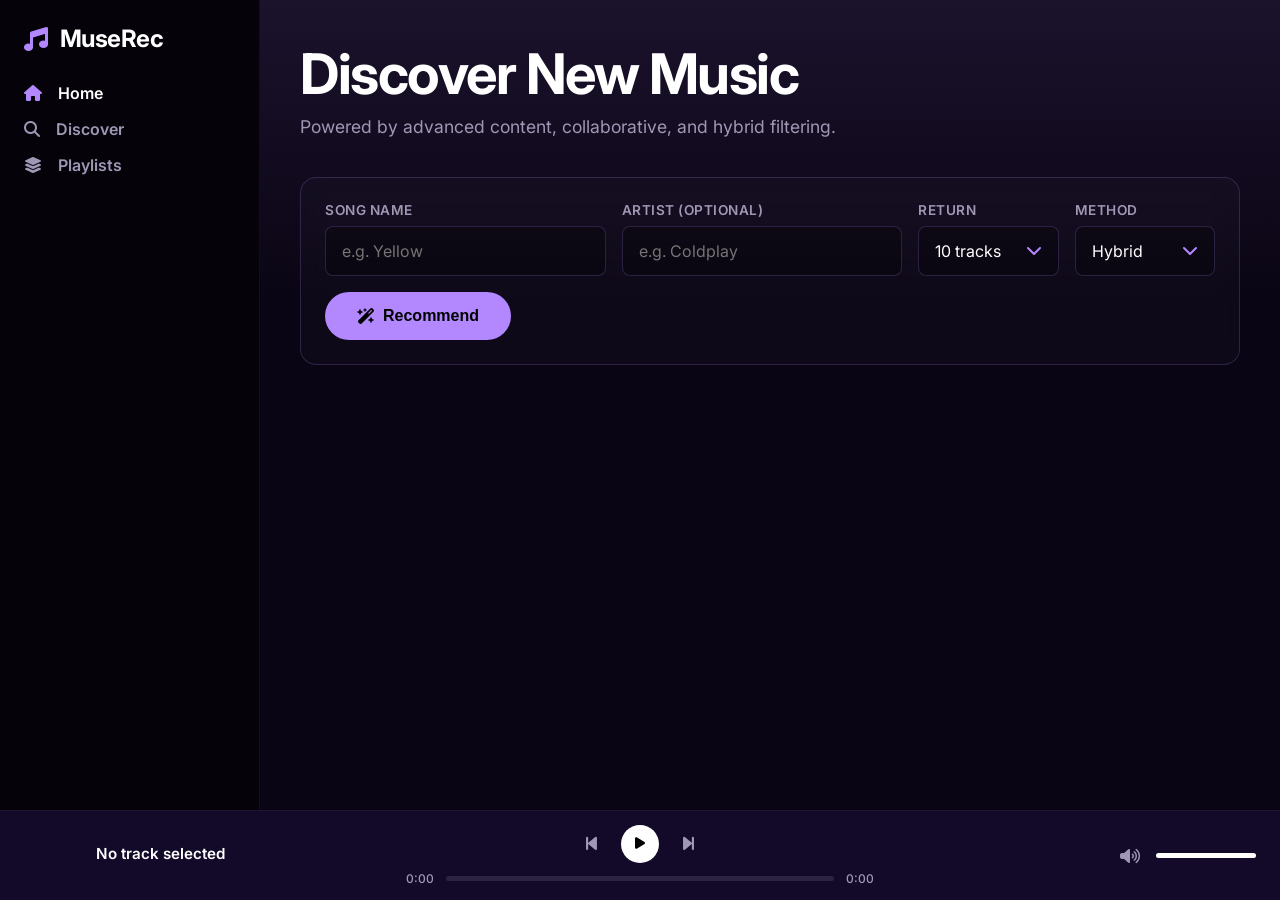
<file: templates/index.html>
<!DOCTYPE html>
<html lang="en">

<head>
  <meta charset="UTF-8" />
  <meta name="viewport" content="width=device-width, initial-scale=1" />
  <title>Music Recommender</title>
  <link href="https://fonts.googleapis.com/css2?family=Inter:wght@400;500;600;700&display=swap" rel="stylesheet" />
  <link rel="stylesheet" href="https://cdnjs.cloudflare.com/ajax/libs/font-awesome/6.4.0/css/all.min.css" />
  <style>
    :root {
      --bg-main: #0a0514;
      --bg-sidebar: #05020a;
      --bg-player: #130a2a;
      --bg-card: rgba(255, 255, 255, 0.03);
      --bg-card-hover: rgba(255, 255, 255, 0.08);
      --accent: #b388ff;
      --accent-hover: #d0bfff;
      --text-main: #ffffff;
      --text-muted: #a097b5;
      --border-color: rgba(179, 136, 255, 0.2);
    }

    * {
      margin: 0;
      padding: 0;
      box-sizing: border-box;
    }

    body {
      font-family: 'Inter', sans-serif;
      background: var(--bg-main);
      color: var(--text-main);
      display: flex;
      flex-direction: column;
      height: 100vh;
      overflow: hidden;
    }

    .app-container {
      display: flex;
      flex: 1;
      overflow: hidden;
      height: calc(100vh - 90px);
    }

    /* Sidebar */
    .sidebar {
      width: 260px;
      background: var(--bg-sidebar);
      padding: 24px;
      display: flex;
      flex-direction: column;
      gap: 30px;
      border-right: 1px solid rgba(255, 255, 255, 0.05);
    }

    .logo {
      font-size: 1.5rem;
      font-weight: 700;
      color: var(--text-main);
      display: flex;
      align-items: center;
      gap: 12px;
      letter-spacing: -0.5px;
    }

    .logo i {
      color: var(--accent);
    }

    .nav-links {
      display: flex;
      flex-direction: column;
      gap: 16px;
    }

    .nav-item {
      display: flex;
      align-items: center;
      gap: 16px;
      color: var(--text-muted);
      font-size: 1rem;
      font-weight: 600;
      cursor: pointer;
      transition: all 0.3s;
      text-decoration: none;
    }

    .nav-item:hover,
    .nav-item.active {
      color: var(--text-main);
    }

    .nav-item.active i {
      color: var(--accent);
    }

    /* Main Content */
    .main-content {
      flex: 1;
      overflow-y: auto;
      padding: 0;
      background: linear-gradient(180deg, rgba(179, 136, 255, 0.1) 0%, var(--bg-main) 300px);
      position: relative;
    }

    /* Custom Scrollbar for Main Content */
    .main-content::-webkit-scrollbar {
      width: 8px;
    }

    .main-content::-webkit-scrollbar-track {
      background: var(--bg-main);
    }

    .main-content::-webkit-scrollbar-thumb {
      background: rgba(255, 255, 255, 0.1);
      border-radius: 4px;
    }

    .main-content::-webkit-scrollbar-thumb:hover {
      background: rgba(255, 255, 255, 0.2);
    }

    .header-bg {
      padding: 40px 40px 20px 40px;
    }

    .title-section h1 {
      font-size: 3.5rem;
      font-weight: 700;
      margin-bottom: 8px;
      letter-spacing: -1.5px;
    }

    .title-section p {
      color: var(--text-muted);
      font-size: 1.1rem;
    }

    /* Search Controls */
    .controls-container {
      display: flex;
      flex-wrap: wrap;
      gap: 16px;
      margin: 20px 40px 40px 40px;
      background: rgba(255, 255, 255, 0.02);
      padding: 24px;
      border-radius: 16px;
      border: 1px solid var(--border-color);
      backdrop-filter: blur(10px);
      align-items: flex-end;
    }

    .input-group {
      display: flex;
      flex-direction: column;
      gap: 8px;
    }

    .input-group label {
      font-size: 0.85rem;
      font-weight: 600;
      color: var(--text-muted);
      text-transform: uppercase;
      letter-spacing: 0.5px;
    }

    .input-group.flex-2 {
      flex: 2;
      min-width: 200px;
    }

    .input-group.flex-1 {
      flex: 1;
      min-width: 120px;
    }

    input,
    select {
      background: rgba(0, 0, 0, 0.3);
      border: 1px solid var(--border-color);
      color: var(--text-main);
      padding: 14px 16px;
      border-radius: 8px;
      font-family: inherit;
      font-size: 1rem;
      transition: all 0.3s ease;
      outline: none;
      width: 100%;
    }

    input:focus,
    select:focus {
      border-color: var(--accent);
      background: rgba(0, 0, 0, 0.5);
      box-shadow: 0 0 0 2px rgba(179, 136, 255, 0.2);
    }

    select {
      appearance: none;
      background-image: url("data:image/svg+xml,%3Csvg xmlns='http://www.w3.org/2000/svg' width='24' height='24' viewBox='0 0 24 24' fill='none' stroke='%23b388ff' stroke-width='2' stroke-linecap='round' stroke-linejoin='round'%3E%3Cpolyline points='6 9 12 15 18 9'%3E%3C/polyline%3E%3C/svg%3E");
      background-repeat: no-repeat;
      background-position: right 12px center;
      padding-right: 40px;
      cursor: pointer;
    }

    option {
      background: var(--bg-main);
      color: var(--text-main);
    }

    button.recommend-btn {
      background: var(--accent);
      color: #000;
      border: none;
      padding: 14px 32px;
      border-radius: 30px;
      font-size: 1rem;
      font-weight: 700;
      cursor: pointer;
      transition: all 0.3s ease;
      height: 48px;
      display: flex;
      align-items: center;
      gap: 8px;
      white-space: nowrap;
    }

    button.recommend-btn:hover {
      background: var(--accent-hover);
      transform: scale(1.04);
      box-shadow: 0 4px 15px rgba(179, 136, 255, 0.4);
    }

    /* Loading Overlay */
    .loading-container {
      margin: 40px;
      display: none;
      flex-direction: column;
      align-items: center;
      gap: 30px;
      padding: 60px 0;
    }

    .spinner {
      width: 60px;
      height: 60px;
      border: 4px solid rgba(179, 136, 255, 0.1);
      border-radius: 50%;
      border-top-color: var(--accent);
      animation: spin 1s ease-in-out infinite;
    }

    @keyframes spin {
      to {
        transform: rotate(360deg);
      }
    }

    .steps-wrapper {
      display: flex;
      flex-direction: column;
      gap: 16px;
      width: 320px;
    }

    .step {
      display: flex;
      align-items: center;
      gap: 16px;
      color: var(--text-muted);
      font-size: 1.1rem;
      font-weight: 500;
      opacity: 0.4;
      transition: all 0.4s ease;
    }

    .step.active {
      color: var(--accent);
      opacity: 1;
      transform: scale(1.05) translateX(10px);
    }

    .step.completed {
      color: var(--text-main);
      opacity: 1;
    }

    .step i {
      font-size: 1.2rem;
      width: 24px;
      text-align: center;
    }

    .step.completed i::before {
      content: "\f058";
      /* Check circle */
      font-family: "Font Awesome 6 Free";
      font-weight: 900;
      color: #1ed760;
      /* Green check */
    }

    /* Results Area */
    .results-container {
      padding: 0 40px 60px 40px;
      display: none;
      animation: fadeIn 0.6s ease-out;
    }

    @keyframes fadeIn {
      from {
        opacity: 0;
        transform: translateY(20px);
      }

      to {
        opacity: 1;
        transform: translateY(0);
      }
    }

    .section-header {
      font-size: 1.5rem;
      font-weight: 700;
      margin-bottom: 24px;
      margin-top: 48px;
      color: var(--text-main);
      letter-spacing: -0.5px;
    }

    .section-header:first-child {
      margin-top: 0;
    }

    .now-playing-card {
      display: flex;
      background: linear-gradient(135deg, rgba(255, 255, 255, 0.05), rgba(255, 255, 255, 0.01));
      border-radius: 12px;
      padding: 24px;
      gap: 24px;
      align-items: center;
      border: 1px solid var(--border-color);
      transition: background 0.3s;
      position: relative;
      overflow: hidden;
    }

    .now-playing-card::before {
      content: '';
      position: absolute;
      top: 0;
      left: 0;
      right: 0;
      bottom: 0;
      background: radial-gradient(circle at top right, rgba(179, 136, 255, 0.1), transparent 50%);
      pointer-events: none;
    }

    .now-playing-card:hover {
      background: linear-gradient(135deg, rgba(255, 255, 255, 0.08), rgba(255, 255, 255, 0.02));
    }

    .np-art {
      width: 160px;
      height: 160px;
      border-radius: 8px;
      object-fit: cover;
      box-shadow: 0 12px 30px rgba(0, 0, 0, 0.6);
    }

    .np-info {
      flex: 1;
      display: flex;
      flex-direction: column;
      gap: 8px;
      z-index: 1;
    }

    .np-title {
      font-size: 2.5rem;
      font-weight: 700;
      letter-spacing: -1px;
    }

    .np-artist {
      font-size: 1.2rem;
      color: var(--text-muted);
      font-weight: 500;
    }

    .play-circle {
      width: 56px;
      height: 56px;
      border-radius: 50%;
      background: var(--accent);
      color: #000;
      display: flex;
      align-items: center;
      justify-content: center;
      font-size: 1.3rem;
      cursor: pointer;
      transition: all 0.3s;
      border: none;
      z-index: 1;
      box-shadow: 0 8px 20px rgba(179, 136, 255, 0.3);
    }

    .play-circle:hover {
      transform: scale(1.08);
      background: var(--accent-hover);
    }

    /* Grid */
    .recommendations-grid {
      display: grid;
      grid-template-columns: repeat(auto-fill, minmax(200px, 1fr));
      gap: 24px;
    }

    .track-card {
      background: var(--bg-card);
      padding: 16px;
      border-radius: 12px;
      transition: background 0.3s ease;
      cursor: pointer;
    }

    .track-card:hover {
      background: var(--bg-card-hover);
    }

    .track-art-wrapper {
      width: 100%;
      aspect-ratio: 1;
      border-radius: 8px;
      margin-bottom: 16px;
      overflow: hidden;
      position: relative;
      box-shadow: 0 8px 16px rgba(0, 0, 0, 0.4);
    }

    .track-art {
      width: 100%;
      height: 100%;
      object-fit: cover;
      transition: transform 0.4s ease;
    }

    .track-card:hover .track-art {
      transform: scale(1.05);
    }

    .card-play-btn {
      position: absolute;
      bottom: 8px;
      right: 8px;
      width: 48px;
      height: 48px;
      border-radius: 50%;
      background: var(--accent);
      color: #000;
      display: flex;
      align-items: center;
      justify-content: center;
      font-size: 1.2rem;
      cursor: pointer;
      opacity: 0;
      transform: translateY(15px);
      transition: all 0.3s ease;
      box-shadow: 0 6px 16px rgba(0, 0, 0, 0.4);
      border: none;
    }

    .track-card:hover .card-play-btn {
      opacity: 1;
      transform: translateY(0);
    }

    .card-play-btn:hover {
      transform: scale(1.08) !important;
      background: var(--accent-hover);
    }

    .track-title {
      font-weight: 600;
      font-size: 1rem;
      margin-bottom: 6px;
      white-space: nowrap;
      overflow: hidden;
      text-overflow: ellipsis;
      color: var(--text-main);
    }

    .track-artist {
      font-size: 0.9rem;
      color: var(--text-muted);
      white-space: nowrap;
      overflow: hidden;
      text-overflow: ellipsis;
    }

    /* Bottom Player */
    .player-bar {
      height: 90px;
      background: var(--bg-player);
      border-top: 1px solid rgba(255, 255, 255, 0.05);
      display: flex;
      align-items: center;
      padding: 0 24px;
      justify-content: space-between;
      z-index: 100;
    }

    .player-left {
      display: flex;
      align-items: center;
      gap: 16px;
      width: 30%;
      min-width: 180px;
    }

    .player-art {
      width: 56px;
      height: 56px;
      border-radius: 6px;
      object-fit: cover;
      background: var(--bg-card);
      box-shadow: 0 4px 10px rgba(0, 0, 0, 0.5);
    }

    .player-info {
      display: flex;
      flex-direction: column;
      overflow: hidden;
      gap: 4px;
    }

    .player-title {
      font-size: 0.95rem;
      font-weight: 600;
      white-space: nowrap;
      overflow: hidden;
      text-overflow: ellipsis;
      color: var(--text-main);
    }

    .player-artist {
      font-size: 0.8rem;
      color: var(--text-muted);
      white-space: nowrap;
      overflow: hidden;
      text-overflow: ellipsis;
    }

    .player-center {
      flex: 1;
      display: flex;
      flex-direction: column;
      align-items: center;
      max-width: 650px;
      gap: 8px;
    }

    .player-controls-main {
      display: flex;
      align-items: center;
      gap: 24px;
    }

    .ctrl-btn {
      background: none;
      border: none;
      color: var(--text-muted);
      font-size: 1.1rem;
      cursor: pointer;
      transition: color 0.2s;
    }

    .ctrl-btn:hover {
      color: var(--text-main);
    }

    .play-pause-btn {
      width: 38px;
      height: 38px;
      border-radius: 50%;
      background: var(--text-main);
      color: #000;
      display: flex;
      align-items: center;
      justify-content: center;
      cursor: pointer;
      transition: transform 0.2s;
      border: none;
    }

    .play-pause-btn:hover {
      transform: scale(1.05);
    }

    .progress-container {
      width: 100%;
      display: flex;
      align-items: center;
      gap: 12px;
    }

    .time {
      font-size: 0.75rem;
      color: var(--text-muted);
      min-width: 40px;
      font-weight: 500;
    }

    .time-left {
      text-align: right;
    }

    .progress-bar-bg {
      flex: 1;
      height: 5px;
      background: rgba(255, 255, 255, 0.1);
      border-radius: 3px;
      cursor: pointer;
      position: relative;
    }

    .progress-bar-bg:hover .progress-bar-fill {
      background: var(--accent);
    }

    .progress-bar-fill {
      height: 100%;
      background: var(--text-main);
      width: 0%;
      border-radius: 3px;
      transition: width 0.1s linear, background 0.2s;
    }

    .player-right {
      width: 30%;
      display: flex;
      justify-content: flex-end;
      align-items: center;
      gap: 16px;
      color: var(--text-muted);
    }

    .volume-bar-bg {
      width: 100px;
      height: 5px;
      background: rgba(255, 255, 255, 0.1);
      border-radius: 3px;
      cursor: pointer;
    }

    .volume-bar-fill {
      height: 100%;
      background: var(--text-main);
      width: 100%;
      border-radius: 3px;
    }

    .error-msg {
      color: #ff5252;
      background: rgba(255, 82, 82, 0.1);
      padding: 12px 16px;
      border-radius: 8px;
      margin-top: 16px;
      display: none;
      border: 1px solid rgba(255, 82, 82, 0.3);
      font-weight: 500;
    }

    /* Responsive */
    @media (max-width: 900px) {
      .app-container {
        flex-direction: column;
        height: auto;
      }

      .sidebar {
        width: 100%;
        height: auto;
        padding: 16px 24px;
        flex-direction: row;
        justify-content: space-between;
        align-items: center;
        border-right: none;
        border-bottom: 1px solid rgba(255, 255, 255, 0.05);
      }

      .nav-links {
        flex-direction: row;
        gap: 24px;
      }

      .player-bar {
        position: fixed;
        bottom: 0;
        left: 0;
        right: 0;
        padding: 0 16px;
      }

      .main-content {
        padding-bottom: 120px;
      }

      .player-right {
        display: none;
      }

      .controls-container {
        flex-direction: column;
        align-items: stretch;
      }

      .input-group.flex-2,
      .input-group.flex-1 {
        flex: unset;
      }
    }

    @media (max-width: 600px) {
      .now-playing-card {
        flex-direction: column;
        text-align: center;
      }

      .play-circle {
        margin-top: 10px;
      }

      .title-section h1 {
        font-size: 2.5rem;
      }
    }
  </style>
</head>

<body>

  <div class="app-container">
    <!-- Sidebar -->
    <nav class="sidebar">
      <div class="logo">
        <i class="fa-solid fa-music"></i>
        <span>MuseRec</span>
      </div>
      <div class="nav-links">
        <a href="#" class="nav-item active"><i class="fa-solid fa-house"></i> Home</a>
        <a href="#" class="nav-item"><i class="fa-solid fa-magnifying-glass"></i> Discover</a>
        <a href="#" class="nav-item"><i class="fa-solid fa-layer-group"></i> Playlists</a>
      </div>
    </nav>

    <!-- Main Content -->
    <main class="main-content">
      <div class="header-bg">
        <div class="title-section">
          <h1>Discover New Music</h1>
          <p>Powered by advanced content, collaborative, and hybrid filtering.</p>
        </div>
      </div>

      <div class="controls-container">
        <div class="input-group flex-2">
          <label for="songInput">Song Name</label>
          <input id="songInput" type="text" placeholder="e.g. Yellow" autocomplete="off" spellcheck="false" />
        </div>

        <div class="input-group flex-2">
          <label for="artistInput">Artist (Optional)</label>
          <input id="artistInput" type="text" placeholder="e.g. Coldplay" autocomplete="off" spellcheck="false" />
        </div>

        <div class="input-group flex-1">
          <label for="kValue">Return</label>
          <select id="kValue">
            <option value="5">5 tracks</option>
            <option value="10" selected>10 tracks</option>
            <option value="15">15 tracks</option>
            <option value="20">20 tracks</option>
          </select>
        </div>

        <div class="input-group flex-1">
          <label for="filtering">Method</label>
          <select id="filtering">
            <option value="content">Content-Based</option>
            <option value="collab">Collaborative</option>
            <option value="hybrid" selected>Hybrid</option>
          </select>
        </div>

        <button class="recommend-btn" onclick="startRecommendation()">
          <i class="fa-solid fa-wand-magic-sparkles"></i> Recommend
        </button>

        <div id="errorDisplay" class="error-msg" style="width: 100%;"></div>
      </div>

      <!-- Loading Overlay (5 steps) -->
      <div id="loadingOverlay" class="loading-container">
        <div class="spinner"></div>
        <div class="steps-wrapper">
          <div class="step" id="step1"><i class="fa-solid fa-circle-notch fa-spin"></i> Analyzing user taste...</div>
          <div class="step" id="step2"><i class="fa-solid fa-circle-notch"></i> Scanning music database...</div>
          <div class="step" id="step3"><i class="fa-solid fa-circle-notch"></i> Extracting audio features...</div>
          <div class="step" id="step4"><i class="fa-solid fa-circle-notch"></i> Computing similarities...</div>
          <div class="step" id="step5"><i class="fa-solid fa-circle-notch"></i> Finalizing recommendations...</div>
        </div>
      </div>

      <!-- Results Area -->
      <div id="resultsArea" class="results-container">
        <!-- Now Playing -->
        <h2 class="section-header">Based on your input</h2>
        <div id="nowPlayingContainer"></div>

        <!-- Recommendations Grid -->
        <h2 class="section-header">Recommended Tracks</h2>
        <div id="recommendationsGrid" class="recommendations-grid"></div>
      </div>
    </main>
  </div>

  <!-- Bottom Player -->
  <div class="player-bar">
    <div class="player-left">
      <img id="playerArt" src="data:image/svg+xml;utf8,<svg xmlns='http://www.w3.org/2000/svg'></svg>" alt=""
        class="player-art" style="opacity: 0;">
      <div class="player-info">
        <div id="playerTitle" class="player-title">No track selected</div>
        <div id="playerArtist" class="player-artist"></div>
      </div>
    </div>

    <div class="player-center">
      <div class="player-controls-main">
        <button class="ctrl-btn"><i class="fa-solid fa-backward-step"></i></button>
        <button id="mainPlayBtn" class="play-pause-btn" onclick="togglePlay()"><i class="fa-solid fa-play"></i></button>
        <button class="ctrl-btn"><i class="fa-solid fa-forward-step"></i></button>
      </div>
      <div class="progress-container">
        <span id="currentTime" class="time time-left">0:00</span>
        <div class="progress-bar-bg" id="progressBarBg" onclick="seek(event)">
          <div id="progressBarFill" class="progress-bar-fill"></div>
        </div>
        <span id="duration" class="time">0:00</span>
      </div>
    </div>

    <div class="player-right">
      <i class="fa-solid fa-volume-high"></i>
      <div class="volume-bar-bg" id="volBarBg" onclick="setVolume(event)">
        <div id="volBarFill" class="volume-bar-fill"></div>
      </div>
    </div>
  </div>

  <!-- Audio Element (hidden) -->
  <audio id="audioPlayer"></audio>

  <script>
    // Audio Player State
    const audio = document.getElementById('audioPlayer');
    const mainPlayBtn = document.getElementById('mainPlayBtn');
    const progressBarFill = document.getElementById('progressBarFill');
    const currentTimeEl = document.getElementById('currentTime');
    const durationEl = document.getElementById('duration');
    const volBarFill = document.getElementById('volBarFill');

    let currentPreviewUrl = null;

    // Default placeholder artwork
    const defaultArt = `data:image/svg+xml;utf8,<svg xmlns="http://www.w3.org/2000/svg" width="600" height="600" viewBox="0 0 600 600"><rect width="600" height="600" fill="%231a0e36"/><text x="50%" y="50%" dominant-baseline="middle" text-anchor="middle" font-size="200" fill="%23b388ff">🎵</text></svg>`;

    // Audio Event Listeners
    audio.addEventListener('timeupdate', () => {
      if (audio.duration) {
        const percent = (audio.currentTime / audio.duration) * 100;
        progressBarFill.style.width = percent + '%';
        currentTimeEl.textContent = formatTime(audio.currentTime);
      }
    });

    audio.addEventListener('loadedmetadata', () => {
      durationEl.textContent = formatTime(audio.duration);
    });

    audio.addEventListener('ended', () => {
      mainPlayBtn.innerHTML = '<i class="fa-solid fa-play"></i>';
      progressBarFill.style.width = '0%';
      currentTimeEl.textContent = '0:00';
    });

    function formatTime(seconds) {
      if (isNaN(seconds)) return '0:00';
      const m = Math.floor(seconds / 60);
      const s = Math.floor(seconds % 60);
      return Math.floor(m) + ':' + (s < 10 ? '0' : '') + Math.floor(s);
    }

    function togglePlay() {
      if (!audio.src || audio.src.includes(window.location.host) && audio.src.endsWith('/')) return;
      if (audio.paused) {
        audio.play();
        mainPlayBtn.innerHTML = '<i class="fa-solid fa-pause"></i>';
      } else {
        audio.pause();
        mainPlayBtn.innerHTML = '<i class="fa-solid fa-play"></i>';
      }
    }

    function playTrack(previewUrl, title, artist, artUrl) {
      if (!previewUrl) {
        alert("Sorry, no audio preview available for this track.");
        return;
      }

      // If same track, just toggle
      if (currentPreviewUrl === previewUrl) {
        togglePlay();
        return;
      }

      currentPreviewUrl = previewUrl;
      audio.src = previewUrl;

      // Update UI 
      document.getElementById('playerArt').src = artUrl || defaultArt;
      document.getElementById('playerArt').style.opacity = '1';
      document.getElementById('playerTitle').textContent = title;
      document.getElementById('playerArtist').textContent = artist;

      audio.play();
      mainPlayBtn.innerHTML = '<i class="fa-solid fa-pause"></i>';
    }

    function seek(e) {
      if (!audio.duration) return;
      const rect = document.getElementById('progressBarBg').getBoundingClientRect();
      const pos = (e.clientX - rect.left) / rect.width;
      audio.currentTime = pos * audio.duration;
    }

    function setVolume(e) {
      const rect = document.getElementById('volBarBg').getBoundingClientRect();
      const pos = Math.max(0, Math.min(1, (e.clientX - rect.left) / rect.width));
      audio.volume = pos;
      volBarFill.style.width = (pos * 100) + '%';
    }

    // Initialize volume
    audio.volume = 1;

    // UI and Logic
    async function fetchAlbumArt(songName, artistName) {
      try {
        const query = encodeURIComponent(songName + ' ' + artistName);
        const response = await fetch('https://itunes.apple.com/search?term=' + query + '&media=music&limit=1');
        const data = await response.json();
        if (data.results && data.results.length > 0) {
          return data.results[0].artworkUrl100.replace('100x100bb', '600x600bb');
        }
      } catch (e) {
        console.error('Art fetch error:', e);
      }
      return defaultArt;
    }

    function delay(ms) {
      return new Promise(resolve => setTimeout(resolve, ms));
    }

    async function runLoadingAnimation() {
      const steps = [1, 2, 3, 4, 5];
      for (let i = 1; i <= 5; i++) {
        const el = document.getElementById('step' + i);
        el.className = 'step active';
        el.innerHTML = '<i class="fa-solid fa-circle-notch fa-spin"></i> ' + el.innerText.trim();

        await delay(600 + Math.random() * 400); // Random delay between 600-1000ms

        el.className = 'step completed';
      }
      await delay(400);
    }

    function resetLoadingSteps() {
      const stepTexts = [
        "Analyzing user taste...",
        "Scanning music database...",
        "Extracting audio features...",
        "Computing similarities...",
        "Finalizing recommendations..."
      ];
      for (let i = 1; i <= 5; i++) {
        const el = document.getElementById('step' + i);
        el.className = 'step';
        el.innerHTML = '<i class="fa-solid fa-circle-notch"></i> ' + stepTexts[i - 1];
      }
    }

    async function startRecommendation() {
      const name = document.getElementById('songInput').value.trim();
      const artist = document.getElementById('artistInput').value.trim();
      const k = parseInt(document.getElementById('kValue').value);
      const filtering = document.getElementById('filtering').value;

      const errEl = document.getElementById('errorDisplay');
      const resultsArea = document.getElementById('resultsArea');
      const loadingOverlay = document.getElementById('loadingOverlay');
      const nowPlayingContainer = document.getElementById('nowPlayingContainer');
      const grid = document.getElementById('recommendationsGrid');

      errEl.style.display = 'none';

      if (!name) {
        errEl.textContent = 'Please enter a song name.';
        errEl.style.display = 'block';
        return;
      }

      // Hide results, show loading
      resultsArea.style.display = 'none';
      resetLoadingSteps();
      loadingOverlay.style.display = 'flex';

      try {
        // Run animation concurrently with fetch, but wait for both
        const fetchPromise = fetch('/recommend', {
          method: 'POST',
          headers: { 'Content-Type': 'application/json' },
          body: JSON.stringify({ song_name: name, artist_name: artist, k, filtering })
        }).then(res => res.json().then(data => ({ ok: res.ok, status: res.status, data })));

        const [animResult, fetchResponse] = await Promise.all([
          runLoadingAnimation(),
          fetchPromise
        ]);

        loadingOverlay.style.display = 'none';

        if (!fetchResponse.ok) {
          errEl.textContent = fetchResponse.data.error || 'An error occurred';
          errEl.style.display = 'block';
          return;
        }

        const arr = fetchResponse.data;
        if (!arr || !arr.length) {
          errEl.textContent = 'No recommendations found for this track.';
          errEl.style.display = 'block';
          return;
        }

        // Build UI
        const current = arr[0];
        const recommendations = arr.slice(1);

        nowPlayingContainer.innerHTML = '';
        grid.innerHTML = '';

        // Fetch Art for current song
        const currArt = await fetchAlbumArt(current.name, current.artist);

        const npCard = document.createElement('div');
        npCard.className = 'now-playing-card';
        npCard.innerHTML = `
            <img src="${currArt}" alt="art" class="np-art" />
            <div class="np-info">
              <div class="np-title"></div>
              <div class="np-artist"></div>
            </div>
            <button class="play-circle"><i class="fa-solid"></i></button>
        `;

        npCard.querySelector('.np-title').textContent = current.name;
        npCard.querySelector('.np-artist').textContent = current.artist;
        const playBtn = npCard.querySelector('.play-circle');
        const icon = playBtn.querySelector('i');

        if (current.spotify_preview_url) {
          playBtn.title = "Play Preview";
          icon.classList.add('fa-play');
          playBtn.onclick = () => playTrack(current.spotify_preview_url, current.name, current.artist, currArt);
        } else {
          playBtn.title = "No Preview Available";
          icon.classList.add('fa-volume-xmark');
          playBtn.onclick = () => alert("Sorry, no preview for this track.");
        }

        nowPlayingContainer.appendChild(npCard);

        // Display results area so layout is right
        resultsArea.style.display = 'block';

        // Fetch art for recommendations in parallel
        const recPromises = recommendations.map(async (s) => {
          const artUrl = await fetchAlbumArt(s.name, s.artist);
          return { ...s, artUrl };
        });

        const recsWithArt = await Promise.all(recPromises);

        recsWithArt.forEach(s => {
          const card = document.createElement('div');
          card.className = 'track-card';
          card.innerHTML = `
            <div class="track-art-wrapper">
              <img src="${s.artUrl}" alt="" class="track-art">
              <button class="card-play-btn"><i class="fa-solid"></i></button>
            </div>
            <div class="track-title" title=""></div>
            <div class="track-artist" title=""></div>
          `;

          card.querySelector('.track-title').textContent = s.name;
          card.querySelector('.track-title').title = s.name;
          card.querySelector('.track-artist').textContent = s.artist;
          card.querySelector('.track-artist').title = s.artist;

          const btn = card.querySelector('.card-play-btn');
          const iIcon = btn.querySelector('i');
          if (s.spotify_preview_url) {
            btn.title = "Play Preview";
            iIcon.classList.add('fa-play');
            btn.onclick = (e) => {
              e.stopPropagation();
              playTrack(s.spotify_preview_url, s.name, s.artist, s.artUrl);
            };
          } else {
            btn.title = "No Preview Available";
            iIcon.classList.add('fa-volume-xmark');
            btn.onclick = (e) => {
              e.stopPropagation();
              alert("Sorry, no audio preview available.");
            };
          }
          grid.appendChild(card);
        });

      } catch (err) {
        loadingOverlay.style.display = 'none';
        errEl.textContent = 'Server error: ' + err.message;
        errEl.style.display = 'block';
      }
    }

    // Allow enter key to submit
    document.getElementById('songInput').addEventListener('keypress', function (e) {
      if (e.key === 'Enter') startRecommendation();
    });
    document.getElementById('artistInput').addEventListener('keypress', function (e) {
      if (e.key === 'Enter') startRecommendation();
    });
  </script>
</body>

</html>
</file>
